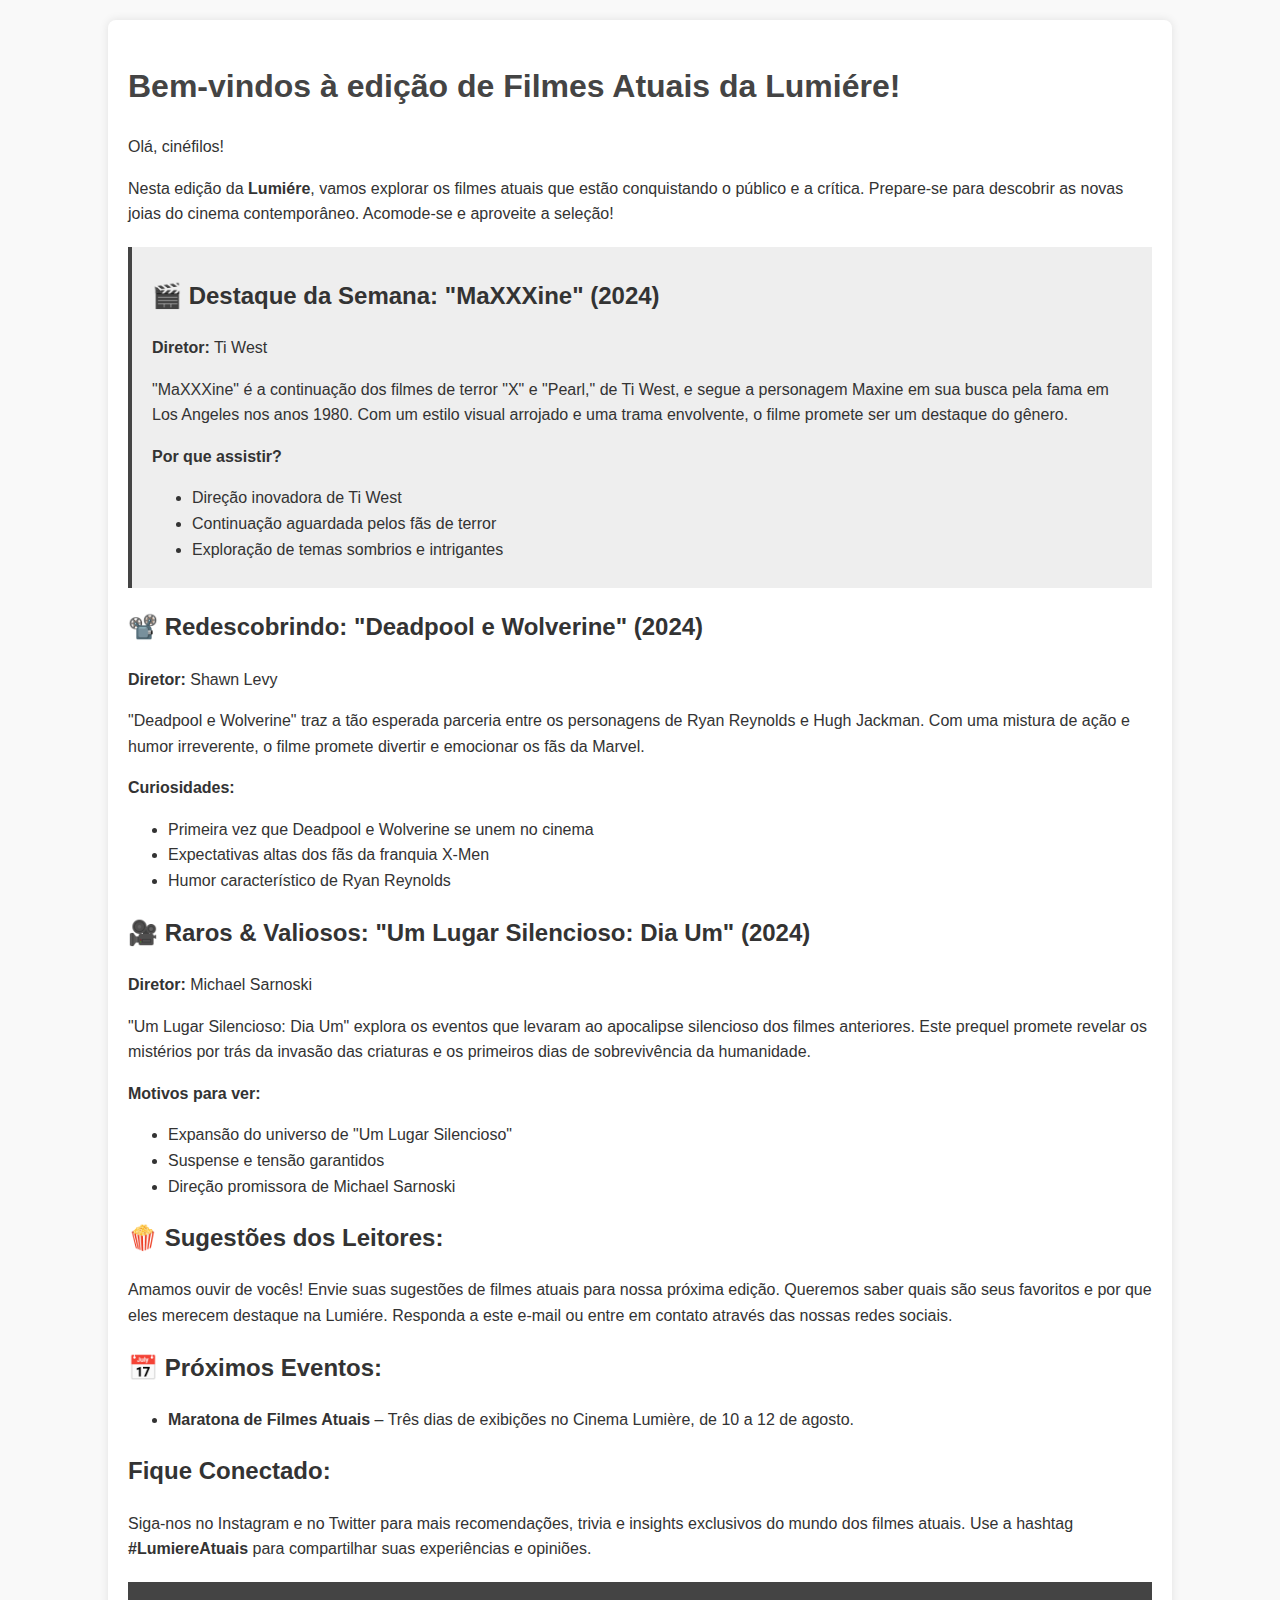
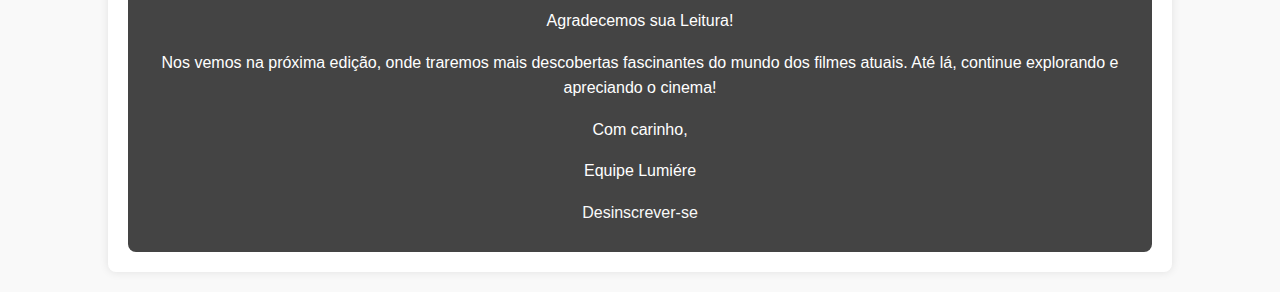
<file: newsletter/atuais.html>
<!DOCTYPE html>
<html lang="pt-BR">
<head>
    <meta charset="UTF-8">
    <meta name="viewport" content="width=device-width, initial-scale=1.0">
    <title>Lumiére Newsletter - Filmes Atuais</title>
    <style>
        body {
            font-family: Arial, sans-serif;
            line-height: 1.6;
            color: #333;
            margin: 0;
            padding: 0;
            background-color: #f9f9f9;
        }
        .container {
            width: 80%;
            margin: 20px auto;
            background: #fff;
            padding: 20px;
            border-radius: 8px;
            box-shadow: 0 0 10px rgba(0, 0, 0, 0.1);
        }
        h1 {
            color: #444;
        }
        .highlight {
            background: #eee;
            border-left: 4px solid #444;
            padding: 10px 20px;
            margin: 20px 0;
        }
        .section {
            margin: 20px 0;
        }
        .footer {
            text-align: center;
            padding: 10px;
            background: #444;
            color: #fff;
            border-radius: 0 0 8px 8px;
        }
        .footer a {
            color: #f9f9f9;
            text-decoration: none;
        }
    </style>
</head>
<body>
    <div class="container">
        <h1>Bem-vindos à edição de Filmes Atuais da Lumiére!</h1>
        <p>Olá, cinéfilos!</p>
        <p>Nesta edição da <strong>Lumiére</strong>, vamos explorar os filmes atuais que estão conquistando o público e a crítica. Prepare-se para descobrir as novas joias do cinema contemporâneo. Acomode-se e aproveite a seleção!</p>

        <div class="highlight">
            <h2>🎬 Destaque da Semana: "MaXXXine" (2024)</h2>
            <p><strong>Diretor:</strong> Ti West</p>
            <p>"MaXXXine" é a continuação dos filmes de terror "X" e "Pearl," de Ti West, e segue a personagem Maxine em sua busca pela fama em Los Angeles nos anos 1980. Com um estilo visual arrojado e uma trama envolvente, o filme promete ser um destaque do gênero.</p>
            <p><strong>Por que assistir?</strong></p>
            <ul>
                <li>Direção inovadora de Ti West</li>
                <li>Continuação aguardada pelos fãs de terror</li>
                <li>Exploração de temas sombrios e intrigantes</li>
            </ul>
        </div>

        <div class="section">
            <h2>📽️ Redescobrindo: "Deadpool e Wolverine" (2024)</h2>
            <p><strong>Diretor:</strong> Shawn Levy</p>
            <p>"Deadpool e Wolverine" traz a tão esperada parceria entre os personagens de Ryan Reynolds e Hugh Jackman. Com uma mistura de ação e humor irreverente, o filme promete divertir e emocionar os fãs da Marvel.</p>
            <p><strong>Curiosidades:</strong></p>
            <ul>
                <li>Primeira vez que Deadpool e Wolverine se unem no cinema</li>
                <li>Expectativas altas dos fãs da franquia X-Men</li>
                <li>Humor característico de Ryan Reynolds</li>
            </ul>
        </div>

        <div class="section">
            <h2>🎥 Raros & Valiosos: "Um Lugar Silencioso: Dia Um" (2024)</h2>
            <p><strong>Diretor:</strong> Michael Sarnoski</p>
            <p>"Um Lugar Silencioso: Dia Um" explora os eventos que levaram ao apocalipse silencioso dos filmes anteriores. Este prequel promete revelar os mistérios por trás da invasão das criaturas e os primeiros dias de sobrevivência da humanidade.</p>
            <p><strong>Motivos para ver:</strong></p>
            <ul>
                <li>Expansão do universo de "Um Lugar Silencioso"</li>
                <li>Suspense e tensão garantidos</li>
                <li>Direção promissora de Michael Sarnoski</li>
            </ul>
        </div>

        <div class="section">
            <h2>🍿 Sugestões dos Leitores:</h2>
            <p>Amamos ouvir de vocês! Envie suas sugestões de filmes atuais para nossa próxima edição. Queremos saber quais são seus favoritos e por que eles merecem destaque na Lumiére. Responda a este e-mail ou entre em contato através das nossas redes sociais.</p>
        </div>

        <div class="section">
            <h2>📅 Próximos Eventos:</h2>
            <ul>
                <li><strong>Maratona de Filmes Atuais</strong> – Três dias de exibições no Cinema Lumière, de 10 a 12 de agosto.</li>
            </ul>
        </div>

        <div class="section">
            <h2>Fique Conectado:</h2>
            <p>Siga-nos no Instagram e no Twitter para mais recomendações, trivia e insights exclusivos do mundo dos filmes atuais. Use a hashtag <strong>#LumiereAtuais</strong> para compartilhar suas experiências e opiniões.</p>
        </div>

        <div class="footer">
            <p>Agradecemos sua Leitura!</p>
            <p>Nos vemos na próxima edição, onde traremos mais descobertas fascinantes do mundo dos filmes atuais. Até lá, continue explorando e apreciando o cinema!</p>
            <p>Com carinho,</p>
            <p>Equipe Lumiére</p>
            <p><a href="http://127.0.0.1:5000/cancel">Desinscrever-se</a></p>
        </div>
    </div>
</body>
</html>
</file>
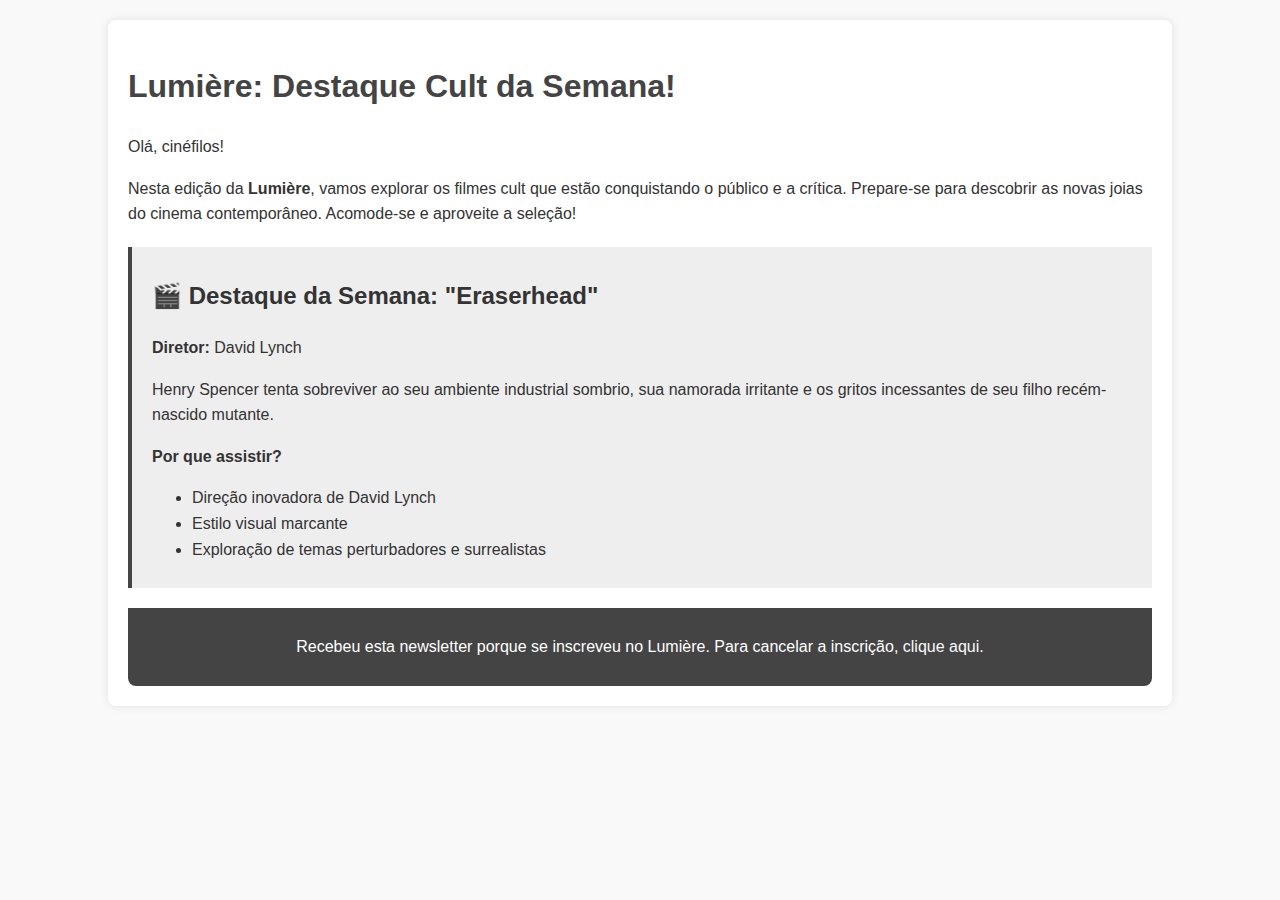
<file: newsletter/classicos.html>
<!DOCTYPE html>
<html lang="pt-BR">
<head>
    <meta charset="UTF-8">
    <meta name="viewport" content="width=device-width, initial-scale=1.0">
    <title>Lumière: Destaque Cult da Semana!</title>
    <style>
        body {
            font-family: Arial, sans-serif;
            line-height: 1.6;
            color: #333;
            margin: 0;
            padding: 0;
            background-color: #f9f9f9;
        }
        .container {
            width: 80%;
            margin: 20px auto;
            background: #fff;
            padding: 20px;
            border-radius: 8px;
            box-shadow: 0 0 10px rgba(0, 0, 0, 0.1);
        }
        h1 {
            color: #444;
        }
        .highlight {
            background: #eee;
            border-left: 4px solid #444;
            padding: 10px 20px;
            margin: 20px 0;
        }
        .section {
            margin: 20px 0;
        }
        .footer {
            text-align: center;
            padding: 10px;
            background: #444;
            color: #fff;
            border-radius: 0 0 8px 8px;
        }
        .footer a {
            color: #f9f9f9;
            text-decoration: none;
        }
    </style>
</head>
<body>
    <div class="container">
        <h1>Lumière: Destaque Cult da Semana!</h1>
        <p>Olá, cinéfilos!</p>
        <p>Nesta edição da <strong>Lumière</strong>, vamos explorar os filmes cult que estão conquistando o público e a crítica. Prepare-se para descobrir as novas joias do cinema contemporâneo. Acomode-se e aproveite a seleção!</p>

        <div class="highlight">
            <h2>🎬 Destaque da Semana: "Eraserhead"</h2>
            <p><strong>Diretor:</strong> David Lynch</p>
            <p>Henry Spencer tenta sobreviver ao seu ambiente industrial sombrio, sua namorada irritante e os gritos incessantes de seu filho recém-nascido mutante.</p>
            <p><strong>Por que assistir?</strong></p>
            <ul>
                
        <li>Direção inovadora de David Lynch</li>
        <li>Estilo visual marcante</li>
        <li>Exploração de temas perturbadores e surrealistas</li>
    
            </ul>
        </div>

        <div class="footer">
            <p>Recebeu esta newsletter porque se inscreveu no Lumière. Para cancelar a inscrição, <a href="http://127.0.0.1:5000/cancel">clique aqui</a>.</p>
        </div>
    </div>
</body>
</html>
</file>
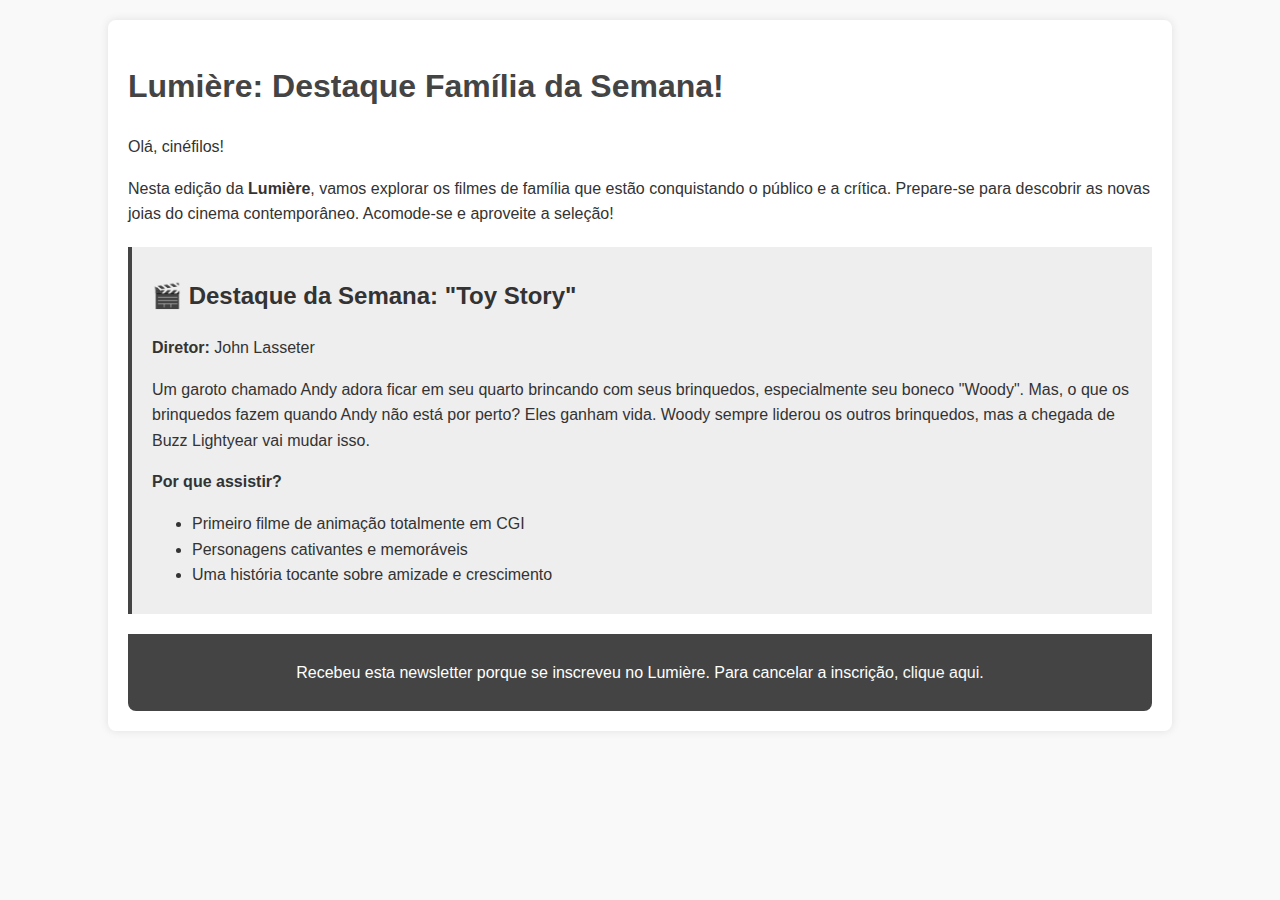
<file: newsletter/familia.html>
<!DOCTYPE html>
<html lang="pt-BR">
<head>
    <meta charset="UTF-8">
    <meta name="viewport" content="width=device-width, initial-scale=1.0">
    <title>Lumière: Destaque Família da Semana!</title>
    <style>
        body {
            font-family: Arial, sans-serif;
            line-height: 1.6;
            color: #333;
            margin: 0;
            padding: 0;
            background-color: #f9f9f9;
        }
        .container {
            width: 80%;
            margin: 20px auto;
            background: #fff;
            padding: 20px;
            border-radius: 8px;
            box-shadow: 0 0 10px rgba(0, 0, 0, 0.1);
        }
        h1 {
            color: #444;
        }
        .highlight {
            background: #eee;
            border-left: 4px solid #444;
            padding: 10px 20px;
            margin: 20px 0;
        }
        .section {
            margin: 20px 0;
        }
        .footer {
            text-align: center;
            padding: 10px;
            background: #444;
            color: #fff;
            border-radius: 0 0 8px 8px;
        }
        .footer a {
            color: #f9f9f9;
            text-decoration: none;
        }
    </style>
</head>
<body>
    <div class="container">
        <h1>Lumière: Destaque Família da Semana!</h1>
        <p>Olá, cinéfilos!</p>
        <p>Nesta edição da <strong>Lumière</strong>, vamos explorar os filmes de família que estão conquistando o público e a crítica. Prepare-se para descobrir as novas joias do cinema contemporâneo. Acomode-se e aproveite a seleção!</p>

        <div class="highlight">
            <h2>🎬 Destaque da Semana: "Toy Story"</h2>
            <p><strong>Diretor:</strong> John Lasseter</p>
            <p>Um garoto chamado Andy adora ficar em seu quarto brincando com seus brinquedos, especialmente seu boneco "Woody". Mas, o que os brinquedos fazem quando Andy não está por perto? Eles ganham vida. Woody sempre liderou os outros brinquedos, mas a chegada de Buzz Lightyear vai mudar isso.</p>
            <p><strong>Por que assistir?</strong></p>
            <ul>
                
        <li>Primeiro filme de animação totalmente em CGI</li>
        <li>Personagens cativantes e memoráveis</li>
        <li>Uma história tocante sobre amizade e crescimento</li>
    
            </ul>
        </div>

        <div class="footer">
            <p>Recebeu esta newsletter porque se inscreveu no Lumière. Para cancelar a inscrição, <a href="http://127.0.0.1:5000/cancel">clique aqui</a>.</p>
        </div>
    </div>
</body>
</html>
</file>
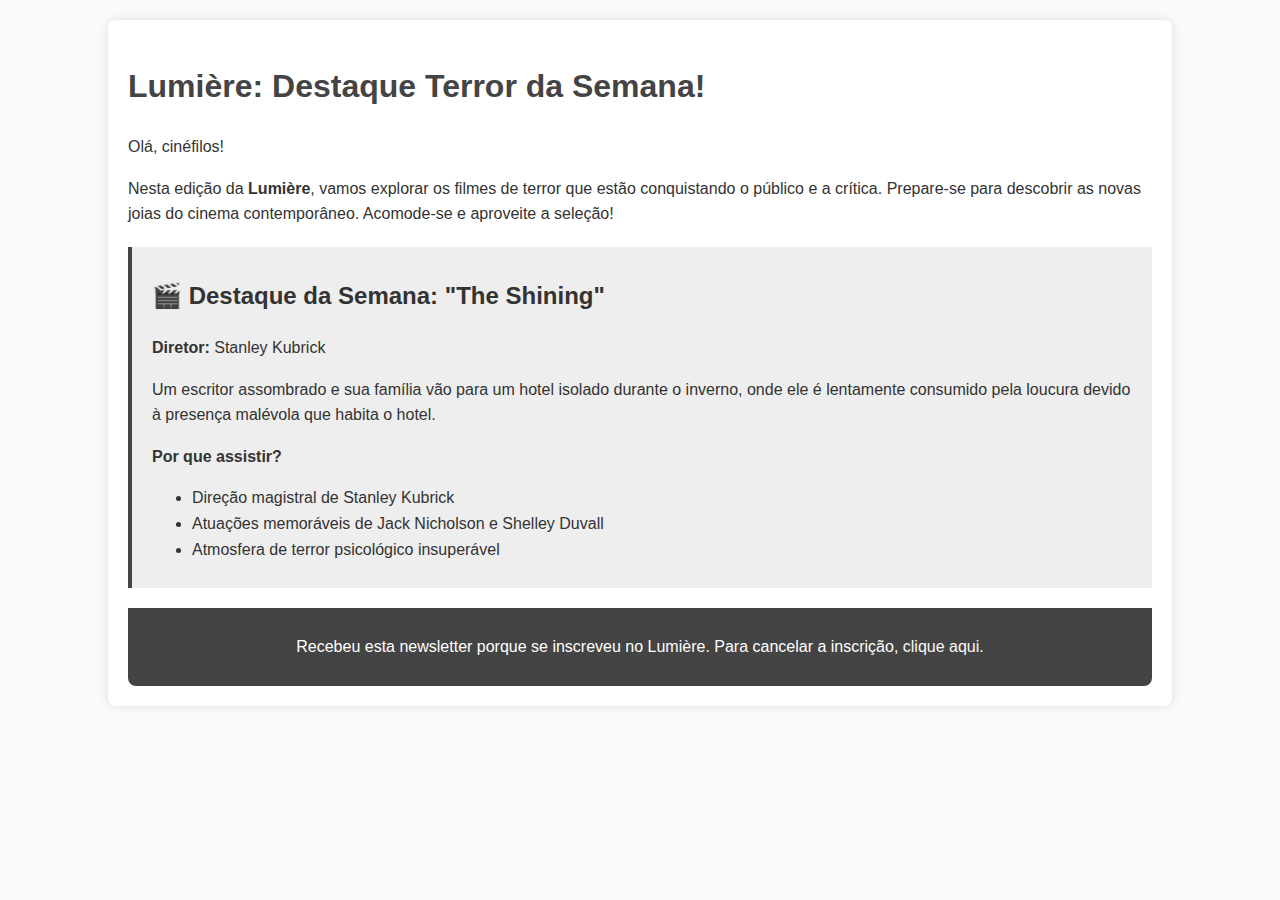
<file: newsletter/terror.html>
<!DOCTYPE html>
<html lang="pt-BR">
<head>
    <meta charset="UTF-8">
    <meta name="viewport" content="width=device-width, initial-scale=1.0">
    <title>Lumière: Destaque Terror da Semana!</title>
    <style>
        body {
            font-family: Arial, sans-serif;
            line-height: 1.6;
            color: #333;
            margin: 0;
            padding: 0;
            background-color: #f9f9f9;
        }
        .container {
            width: 80%;
            margin: 20px auto;
            background: #fff;
            padding: 20px;
            border-radius: 8px;
            box-shadow: 0 0 10px rgba(0, 0, 0, 0.1);
        }
        h1 {
            color: #444;
        }
        .highlight {
            background: #eee;
            border-left: 4px solid #444;
            padding: 10px 20px;
            margin: 20px 0;
        }
        .section {
            margin: 20px 0;
        }
        .footer {
            text-align: center;
            padding: 10px;
            background: #444;
            color: #fff;
            border-radius: 0 0 8px 8px;
        }
        .footer a {
            color: #f9f9f9;
            text-decoration: none;
        }
    </style>
</head>
<body>
    <div class="container">
        <h1>Lumière: Destaque Terror da Semana!</h1>
        <p>Olá, cinéfilos!</p>
        <p>Nesta edição da <strong>Lumière</strong>, vamos explorar os filmes de terror que estão conquistando o público e a crítica. Prepare-se para descobrir as novas joias do cinema contemporâneo. Acomode-se e aproveite a seleção!</p>

        <div class="highlight">
            <h2>🎬 Destaque da Semana: "The Shining"</h2>
            <p><strong>Diretor:</strong> Stanley Kubrick</p>
            <p>Um escritor assombrado e sua família vão para um hotel isolado durante o inverno, onde ele é lentamente consumido pela loucura devido à presença malévola que habita o hotel.</p>
            <p><strong>Por que assistir?</strong></p>
            <ul>
                
        <li>Direção magistral de Stanley Kubrick</li>
        <li>Atuações memoráveis de Jack Nicholson e Shelley Duvall</li>
        <li>Atmosfera de terror psicológico insuperável</li>
    
            </ul>
        </div>

        <div class="footer">
            <p>Recebeu esta newsletter porque se inscreveu no Lumière. Para cancelar a inscrição, <a href="http://127.0.0.1:5000/cancel">clique aqui</a>.</p>
        </div>
    </div>
</body>
</html>
</file>
